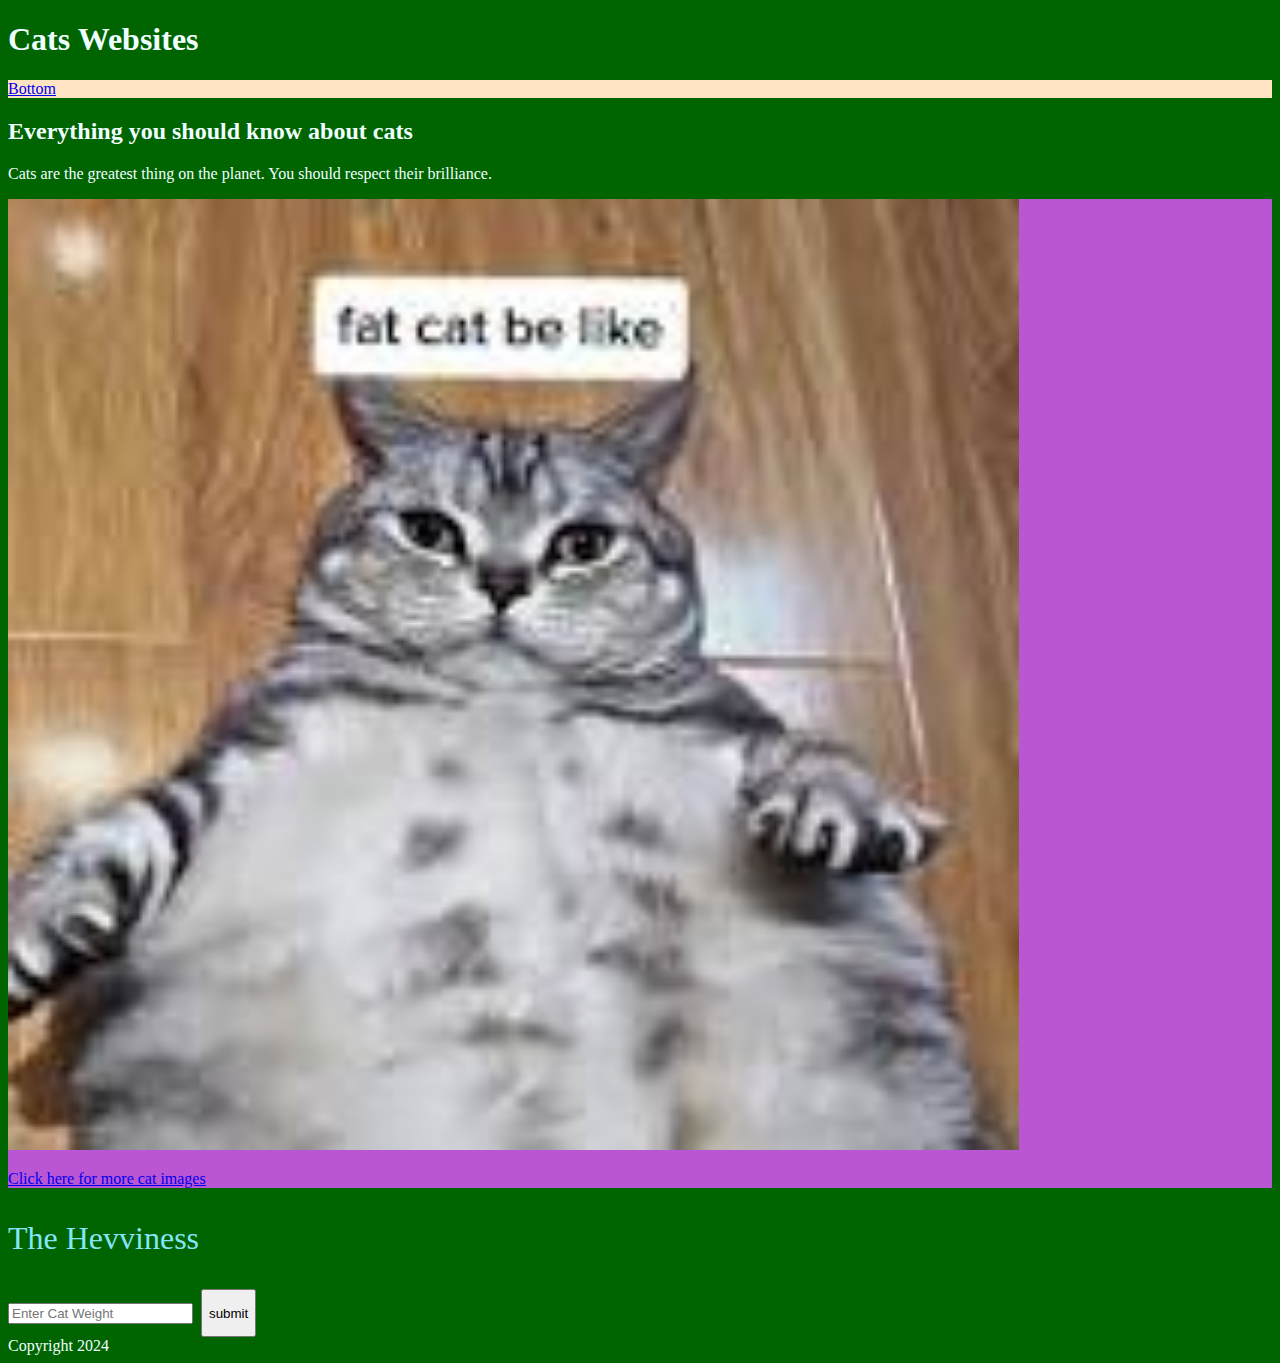
<file: index.html>
<!-- this info at the top is part of every single website on the web... use intellisense to
make an !, that will auto fill all this stuff. One thing to note is that
There is a link rel below that is how you link your css stylesheet. 
That has to be added in after. ! -->
<!DOCTYPE html>
<html lang="en">

<head>
    <meta charset="UTF-8">
    <meta name="viewport" content="width=device-width, initial-scale=1.0">
    <title>KittyKittyKitty</title>
    <link rel="stylesheet" href="styles.css">
</head>

<body>
    <!-- you have a few subtags that are single use that form the webpage, header, main, and footer
it is important to know them-->
    <header>
        <!-- section and div groups things together in general whereas label is kind of just
            used for specific things like buttons and inputs. section acts as more
            of a page break.
            
            Fun fact ctrl+kc makes these comments appear and alt+arrows moves a line up and down
            and shift+alf+f auto-indents your code!-->

        <section>
            <!--The next couple of lines are just headers and paragraph sizing of text-->
            <h1>Cats Websites</h1>
            <!-- now below this is something called nav which is usually part
            of the header and links to different things within your site by using the id= attribute
            on something else in the page-->
            <nav style="color:aquamarine; background-color: bisque;">
                <a href="#footer">
                    <p>Bottom</p>
                </a>
            </nav>
    </header>
    <main>

        <h2>Everything you should know about cats</h2>

        <p>Cats are the greatest thing on the planet. You should respect their brilliance.</p>

        <!--This img tag below has an attribute 
        called source src and it is a self closing-->
        </section>


        <section>
            <div id="the_first_div">

                <img style="width: 80%"
                    src="[data-uri]"
                    alt="cat_profile_image" />

                <!--Below is basically how you make a link in html. using 'a' which stands
                for anchor. The anchor part references to another place on the internet
                the href part tells you what the link is going to be. The target=blank
                lets you open up in a new window instead of the same window-->

                <a href="https://www.google.com" target="_blank">
                    <p>Click here for more cat images</p>
            </div>
            </a>

            <!-- this form thing below is exactly what it sounds like. It is a container
                for forms and user input in general-->

            <form class="form_stuff">

                <!--The input is going to be for user input whereas the placeholder is just
                        prefilled in text before the user enters their own. it is also a self-closing
                        tag just like the img tag. The Hevviness and input are just a child of
                        label.. I guess they can have similar attributes or operate together-->

                <label>
                    <p>The Hevviness</p>
                    <input placeholder="Enter Cat Weight" />
                </label>

                <!--There is a button tag that makes a literal button.. right now with
                            this code, the button doesn't function-->

                <button>
                    <p>submit</p>
                </button>
            </form>
        </section>
</body>

</html>
</main>
<footer id="footer">
    Copyright 2024
</footer>
</file>
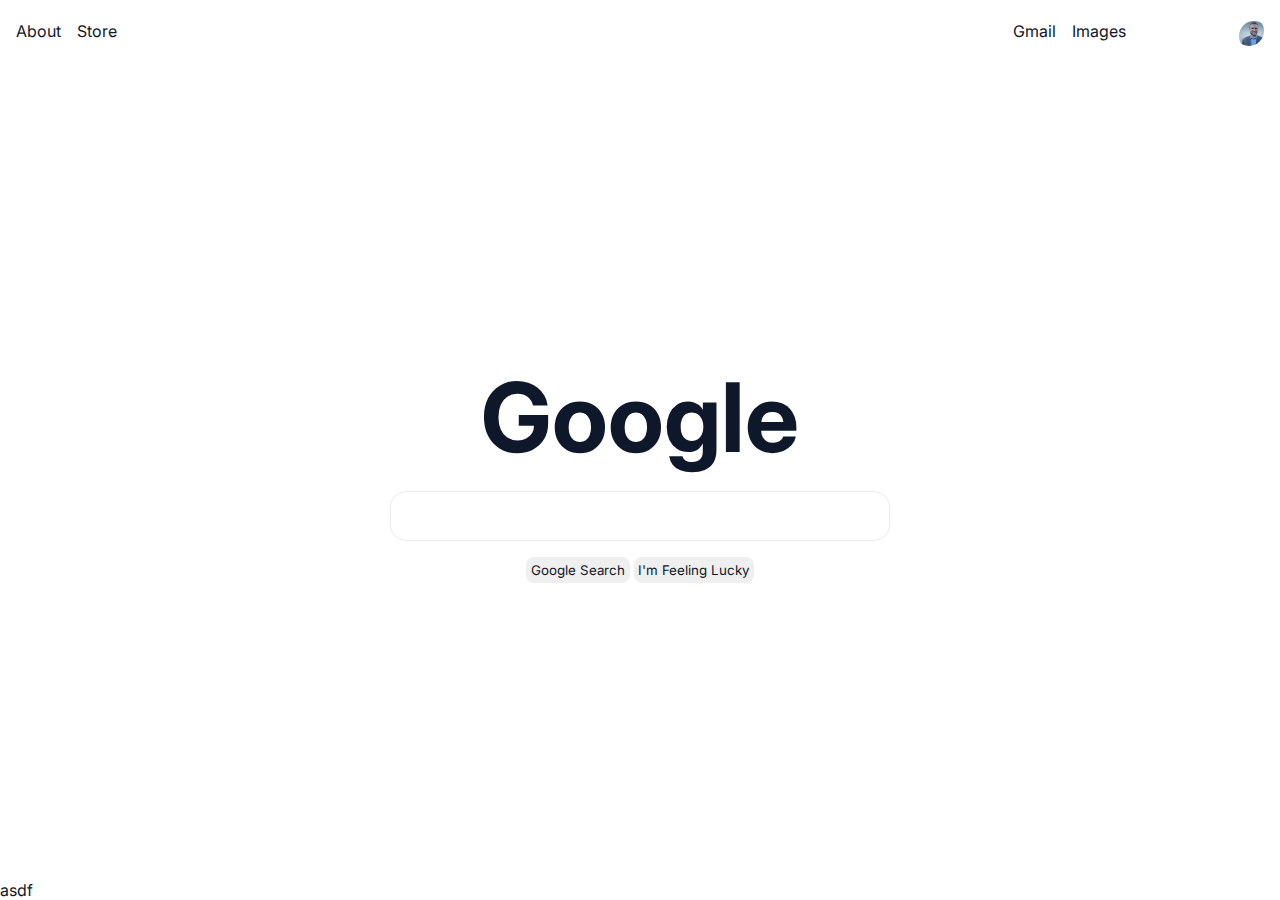
<file: HTML_CSS_Beginner_Search_Engine/Indexsearch.html>
<!DOCTYPE html>
<html lang="en">

<head>
    <meta charset="UTF-8">
    <meta name="viewport" content="width=device-width, initial-scale=1.0">
    <title>Search Engine</title>
    <link rel="stylesheet" href="stylessearch.css">
    <link rel="preconnect" href="https://fonts.https://googleapis.com">
    <link rel="preconnect" href="https://fonts.gstatic.com" crossorigin>
    <link
        href="https://fonts.https://googleapis.com/css2?family=Poppins:ital,wght@0,100;0,200;0,300;0,400;0,500;0,600;0,700;0,800;0,900;1,100;1,200;1,300;1,400;1,500;1,600;1,700;1,800;1,900&display=swap"
        rel="stylesheet">
    <link rel="preconnect" href="https://fonts.googleapis.com">
    <link rel="preconnect" href="https://fonts.gstatic.com" crossorigin>
    <link
        href="https://fonts.googleapis.com/css2?family=Inter:wght@100..900&family=Poppins:ital,wght@0,100;0,200;0,300;0,400;0,500;0,600;0,700;0,800;0,900;1,100;1,200;1,300;1,400;1,500;1,600;1,700;1,800;1,900&display=swap"
        rel="stylesheet">
    <link rel="stylesheet" href="https://cdnjs.cloudflare.com/ajax/libs/font-awesome/6.6.0/css/all.min.css"
        integrity="sha512-Kc323vGBEqzTmouAECnVceyQqyqdsSiqLQISBL29aUW4U/M7pSPA/gEUZQqv1cwx4OnYxTxve5UMg5GT6L4JJg=="
        crossorigin="anonymous" referrerpolicy="no-referrer" />
</head>

<body>
    <header>
        <!-- the element below has a class for selection in CSS or for database type stuff etc -->
        <div class="nav_container">
            <a class="text_link" href="https://google.com">
                <p>About</p>
            </a>
            <a class="text_link" href="https://google.com" target="_blank">
                <p>Store</p>
            </a>
        </div>
        <nav class="nav_container">
            <a class="text_link" href="https://google.com" target="_blank">
                <p>Gmail</p>
            </a>
            <a class="text_link" href="https://google.com" target="_blank">
                <p>Images</p>
            </a>
            <a class="icon_link" href="https://google.com" target="_blank"><i class="fa fa-flask"
                    aria-hidden="true"></i></a>
            <a class="icon_link" href="https://google.com" target="_blank"><i class="fa fa-th"
                    aria-hidden="true"></i></a>
            <a class="icon_link" href="https://google.com" target="_blank">
                <button class="img_button">
                    <img src="/HTML_CSS_Beginner_Search_Engine/public/profile_picture.jpeg" alt="profile_picture">
                </button>
            </a>
        </nav>
    </header>

    <main>
        <div class="main_text">
            <h1>Google</h1>
        </div>
        <div class="input_bar">
            <a><i class="fa fa-search input_icon" aria-hidden="true"></i></a>
            <input id="search_bar" title="Search">
            <div class="camera_microphone">
                <a><i class="fa fa-microphone input_icon" aria-hidden="true"></i></a>
                <a><i class="fa fa-camera input_icon" aria-hidden="true"></i></a>
            </div>
        </div>
        <div class="button_grid">
         <button>
            <p>Google Search</p>
         </button>
         <button>
            <p>I'm Feeling Lucky</p>
         </button>
        </div>

    </main>

    <footer>
        asdf
    </footer>
</body>

</html>
</file>
<file: styles.css>
body {
    background-color: darkgreen;
    color: azure;
}

#the_first_div {
    background-color: mediumorchid;
}

.form_stuff {
    color: rgb(133, 230, 247);
    font: bold;
    font-size: xx-large;
}
</file>
<file: HTML_CSS_Beginner_Search_Engine/stylessearch.css>
/* the * makes it so that you select everything on the page */
* {
    /* box sizing is the property and border box makes it so that the element contains borders? Margin allows space outside of borders whereas padding changes margin from something to the border from the inside*/
    box-sizing: border-box;
    margin: 0;
    padding: 0;
    /* when it comes to fonts, the generic all is lowest in hierarchy, then tags, then class, then id */
    font-family: 'Inter', sans-serif;
    color: #0f172a;
}

body {
    /* the reason you do the things below is because you add the flex property which adds the ability to do the bottom step which makes the body take up entire view */
    font-size: 1.0rem;
    display: flex;
    flex-direction: column;
    min-height: 100vh;
}
i{
    cursor: pointer;
}

button{
    cursor: pointer;
    border: none;
    padding: .3rem;
    border-radius: .5rem;
}

button:hover{
    border: 1px solid rgb(212, 212, 212);
    
    box-shadow: 0 4 1 rgb(212, 212, 212);
}

.google-header {
    font-family: 'Poppins', sans-serif;
}

/* you can select elements from your other index sheet by addressing either id or the title.. in this case the container. display is the element and flex is the value... this flex display has a default orientation which is horizontal which is why orientation changes as soon
as you make it display flex */
header {
    display: flex;
    /* justify content is how they are laid out across the axis(horizontal with flex) and alignment
    is how they are aligned perpindicular to the access ... in this case it makes sure they have the same height*/
    justify-content: space-between;
    align-items: center;
    /* good to use padding vs margin... they do the same thing but padding is preferred. margin is outside the element*/
    padding: 1rem;
    /* when items are squished, the gap will set a minimum distance between the elements of header and nav container wheras margin may allow overlap */
    gap: 1rem;
}

/* you select a class by using a period */
.nav_container {
    display: flex;
    align-items: center;
    gap: 1rem;
}

.text_link {
    /* color inherit inherits the default color from the document */
    color: inherit;
    /* text-decoration is going to target the underline under each link */
    text-decoration: none;
}

.text_link:hover {
    text-decoration: underline;
}

.icon_link {
    color: inherit;
    font-size: 1.1rem;

    width: 30px;
    aspect-ratio: 1/1;
    border-radius: 100%;
    overflow: hidden;
    /* the following grid and center are used to place individual items directly in the middle of the element... anything in this case in the icon link class */
    display: grid;
    place-items: center;
}

.icon_link:hover {
    background-color: rgb(241, 240, 240);
}


.img_button {
    border: none;
    background: transparent;
}

.img_button img {
    width: 30px;
    aspect-ratio: 1/1;
    /* the overflow determines what happens when content overflows the border... in this case it makes it invisible */
    overflow: hidden;
    /* the radius determines the border shape */
    border-radius: 100%;
}

main {
    /* the flex value here makes the main section the 'greediest' flex value to take up the most space */
    flex: 1;
    display: flex;
    justify-content: center;
    align-items: center;
    gap: 1rem;
    flex-direction: column;
}
.main_text{
    font-size: 3rem;
}

.input_bar {
    display: flex;
    justify-content: center;
    align-items: center;
    gap: 1rem;
    width: 100%;
    padding: 1rem;
    max-width: 500px;
    border: 1px solid rgb(235, 235, 235);
    border-radius: 1rem;

}

.input_bar input {
    flex: 1;
    border: none;
    outline: none;
    width: 100%;
}

.input_bar:hover,
.input_bar:focus-within {
    box-shadow: 0 0 4px 1px rgb(235, 235, 235);
}

.camera_microphone {
    display: flex;
    align-items: center;
    gap: .4rem;
}
.input_icon:hover{
    opacity: 0.6;
}
</file>
